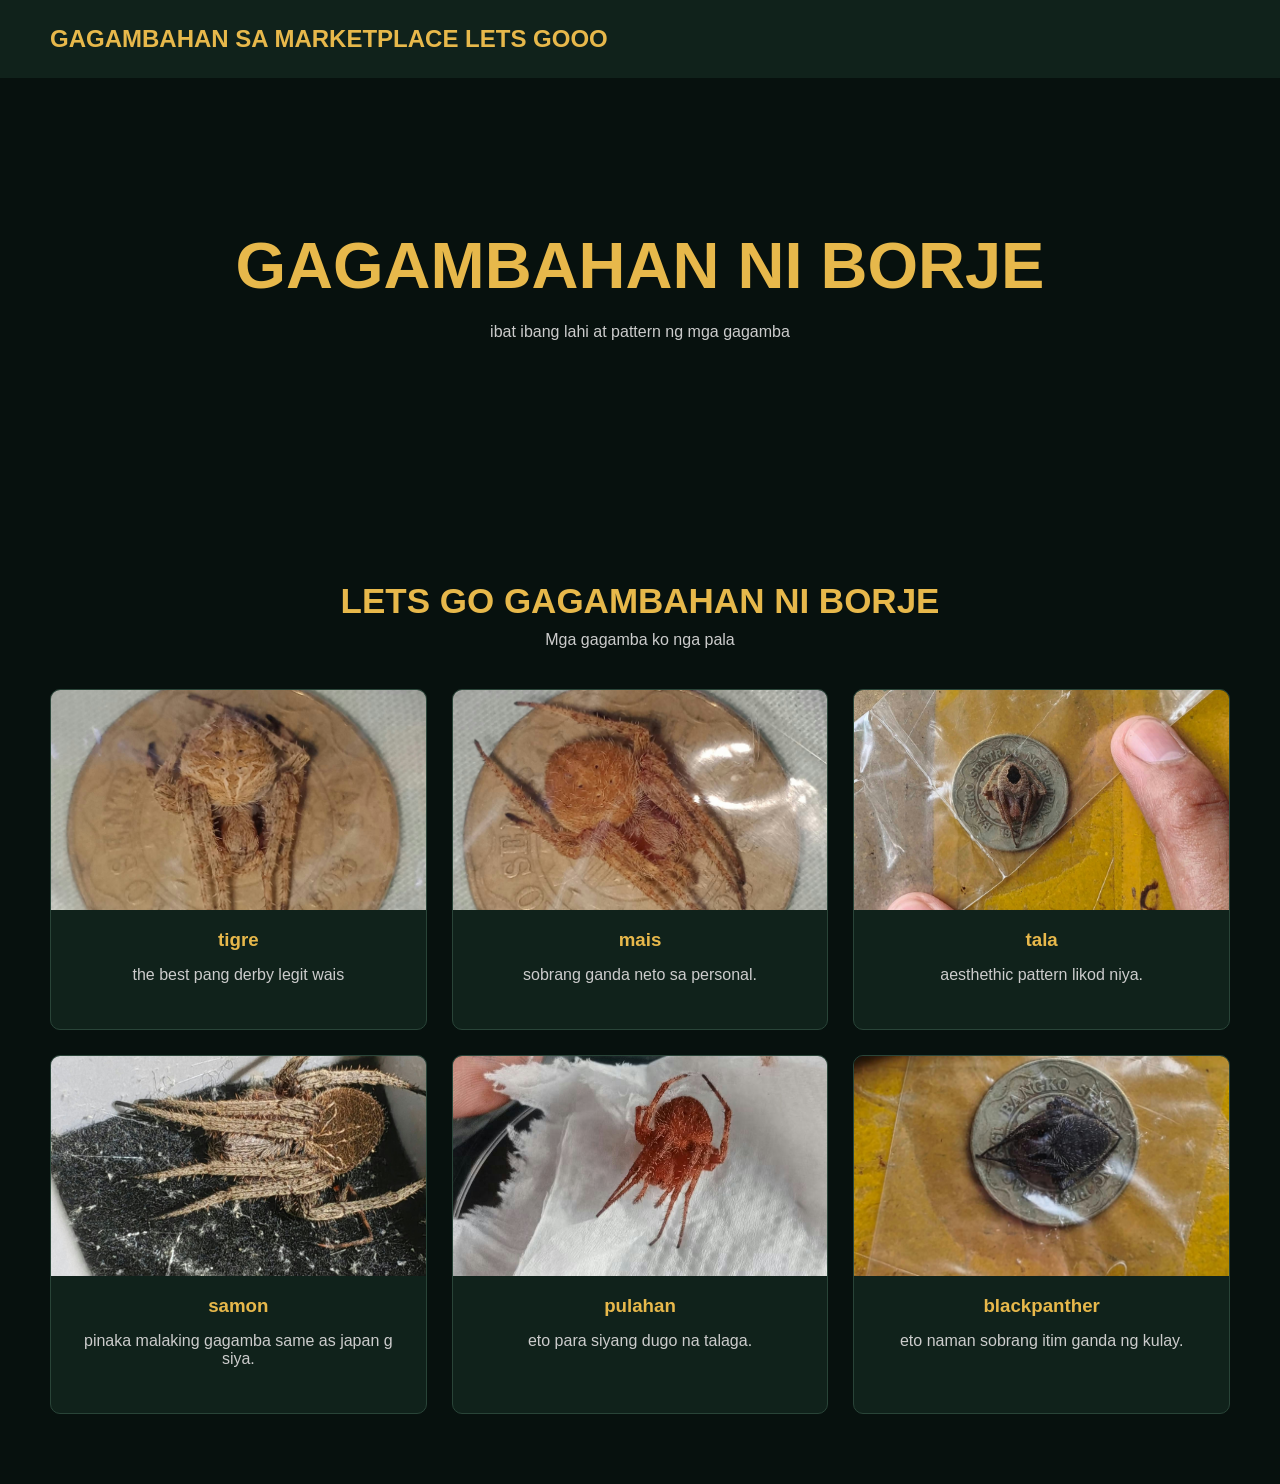
<file: index.html>
<!DOCTYPE html>
<html>
<head>
    <title>GAGAMBAHAN NI BORJE</title>
    <link rel="stylesheet" href="style.css">
</head>
<body>

    <header>
        <h2>GAGAMBAHAN SA MARKETPLACE LETS GOOO</h2>

    </header>

    <section class="hero">
        <h1>GAGAMBAHAN NI BORJE</h1>

        <p>
            ibat ibang lahi at pattern ng mga gagamba
        </p>
    </section>
    
<section class="explore">
    <h2>LETS GO GAGAMBAHAN NI BORJE</h2>
    <p>Mga gagamba ko nga pala</p>

    <div class="picture-container">

        <a href="tigre.html" class="picture-card">
            <img src="tigre.jpg" alt="Golden Orb Weaver">
            <h3>tigre</h3>
            <p>the best pang derby legit wais</p>
        </a>

        <a href="mais.html" class="picture-card">
            <img src="mais.jpg" alt="Spider habitat">
            <h3>mais</h3>
            <p>sobrang ganda neto sa personal.</p>
        </a>

        <a href="tala.html" class="picture-card">
            <img src="tala.jpg" alt="Spider anatomy">
            <h3>tala</h3>
            <p>aesthethic pattern likod niya.</p>
        </a>

        <a href="samon.html" class="picture-card">
            <img src="samon.jpg" alt="Golden spider web">
            <h3>samon</h3>
            <p>pinaka malaking gagamba same as japan g siya.</p>
        </a>

        <a href="pulahan.html" class="picture-card">
            <img src="pulahan.jpg" alt="Tropical nature">
            <h3>pulahan</h3>
            <p>eto para siyang dugo na talaga.</p>
        </a>
         <a href="blackpanther.html" class="picture-card">
            <img src="blackpanther.jpg" alt="Tropical nature">
            <h3>blackpanther</h3>
            <p>eto naman sobrang itim ganda ng kulay.</p>
        </a>

    </div>
</section>


</body>
</html>
</file>
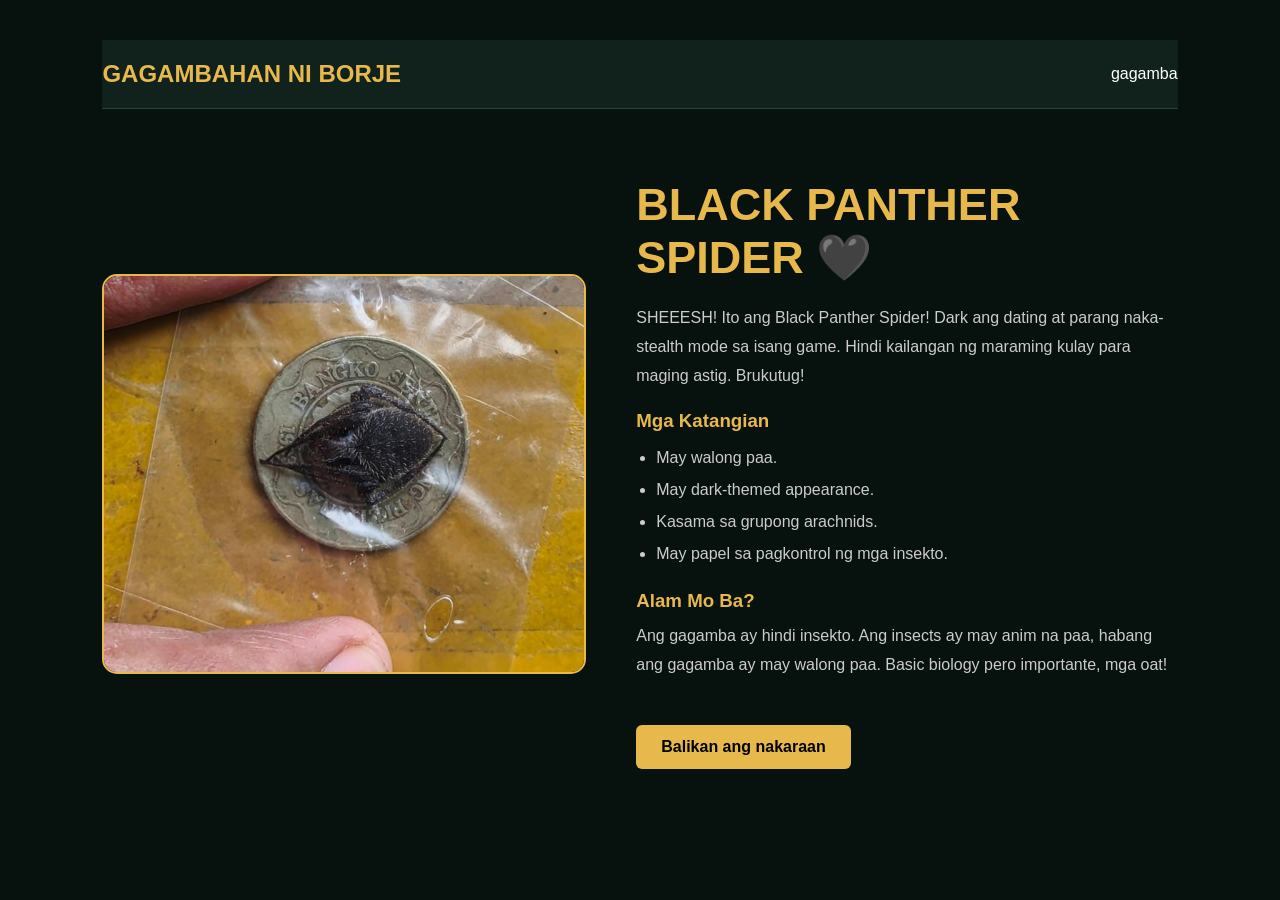
<file: blackpanther.html>
<!DOCTYPE html>
<html>
<head>
    <title>Black Panther Spider</title>
    <link rel="stylesheet" href="style.css">
</head>
<body class="spider-page">

    <header class="spider-header">
        <h2>GAGAMBAHAN NI BORJE</h2>
        <span>gagamba</span>
    </header>

    <section class="spider-content">
        <img src="blackpanther.jpg" alt="Black Panther Spider">

        <div class="spider-details">
            <h1>BLACK PANTHER SPIDER 🖤</h1>

            <p>
                SHEEESH! Ito ang Black Panther Spider!
                Dark ang dating at parang naka-stealth mode
                sa isang game. Hindi kailangan ng maraming
                kulay para maging astig. Brukutug!
            </p>

            <h3>Mga Katangian</h3>
            <ul>
                <li>May walong paa.</li>
                <li>May dark-themed appearance.</li>
                <li>Kasama sa grupong arachnids.</li>
                <li>May papel sa pagkontrol ng mga insekto.</li>
            </ul>

            <h3>Alam Mo Ba?</h3>
            <p>
                Ang gagamba ay hindi insekto. Ang insects
                ay may anim na paa, habang ang gagamba
                ay may walong paa. Basic biology pero
                importante, mga oat!
            </p>

            <a href="index.html" class="back-button">Balikan ang nakaraan</a>
        </div>
    </section>

</body>
</html>
</file>
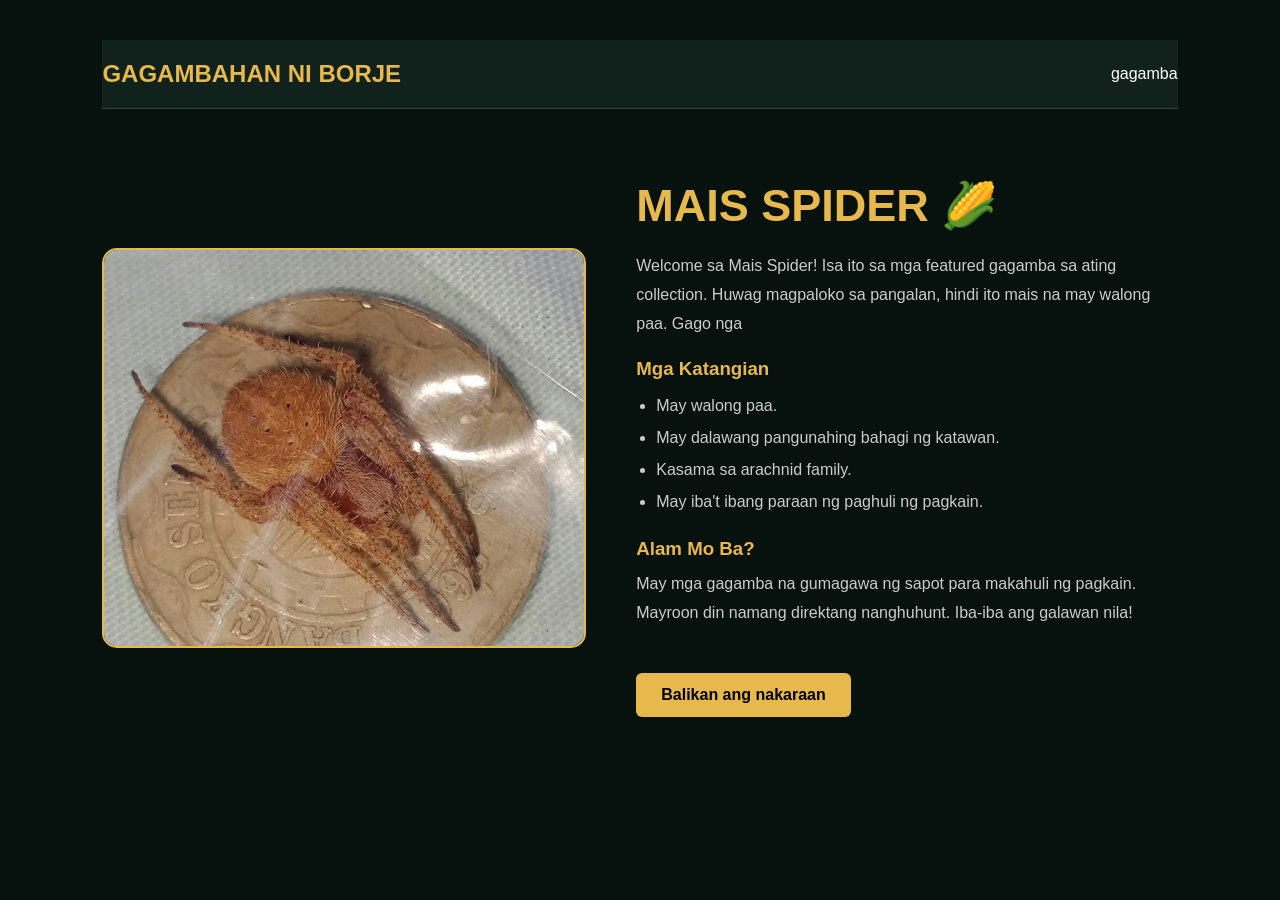
<file: mais.html>
<!DOCTYPE html>
<html>
<head>
    <title>Mais Spider</title>
    <link rel="stylesheet" href="style.css">
</head>
<body class="spider-page">

    <header class="spider-header">
        <h2>GAGAMBAHAN NI BORJE</h2>
        <span>gagamba</span>
    </header>

    <section class="spider-content">
        <img src="mais.jpg" alt="Mais Spider">

        <div class="spider-details">
            <h1>MAIS SPIDER 🌽</h1>

            <p>
                Welcome sa Mais Spider! Isa ito sa mga
                featured gagamba sa ating collection.
                Huwag magpaloko sa pangalan, hindi ito
                mais na may walong paa. Gago nga 
            </p>

            <h3>Mga Katangian</h3>
            <ul>
                <li>May walong paa.</li>
                <li>May dalawang pangunahing bahagi ng katawan.</li>
                <li>Kasama sa arachnid family.</li>
                <li>May iba't ibang paraan ng paghuli ng pagkain.</li>
            </ul>

            <h3>Alam Mo Ba?</h3>
            <p>
                May mga gagamba na gumagawa ng sapot para
                makahuli ng pagkain. Mayroon din namang
                direktang nanghuhunt. Iba-iba ang galawan nila!
            </p>

            <a href="index.html" class="back-button">Balikan ang nakaraan</a>
        </div>
    </section>

</body>
</html>
</file>
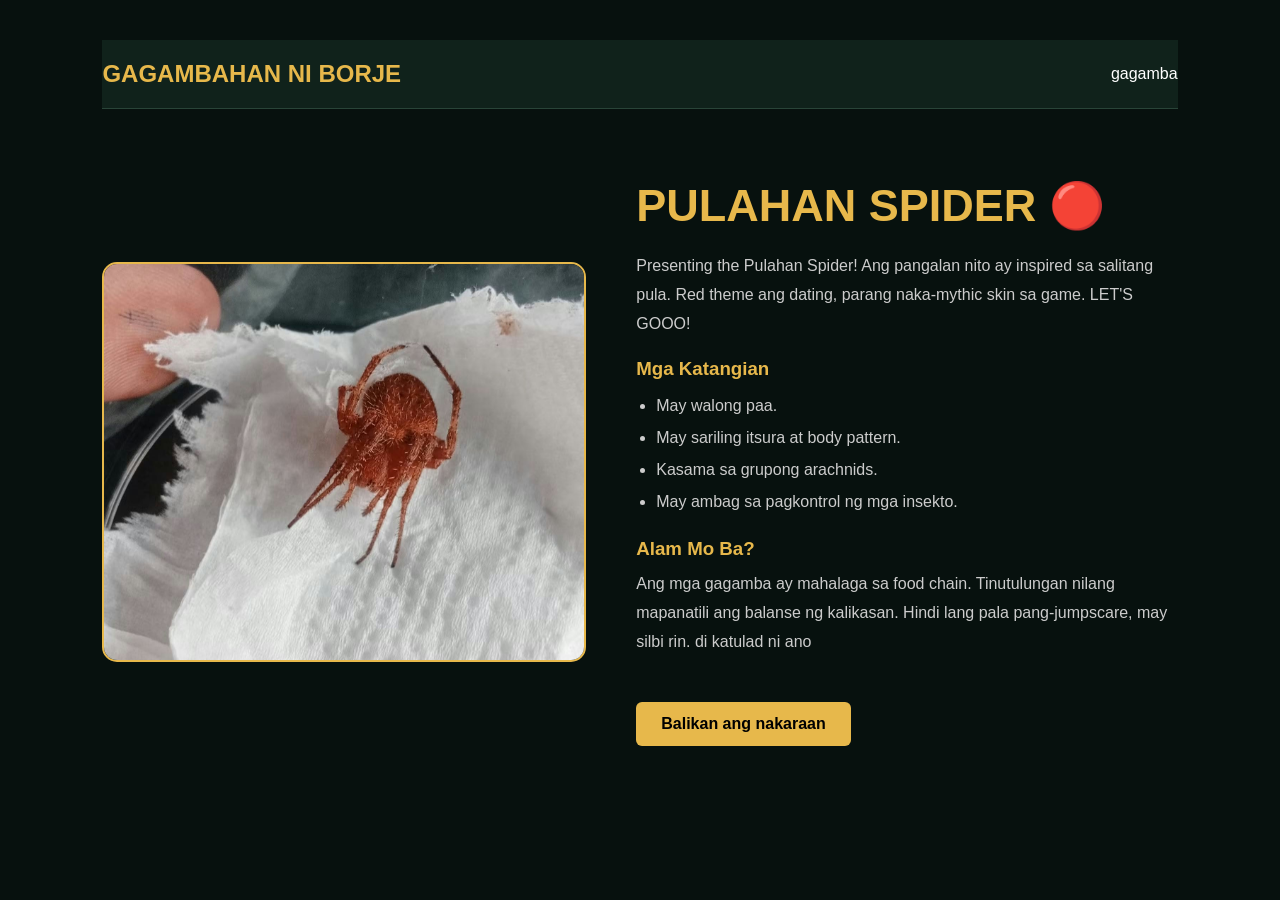
<file: pulahan.html>
<!DOCTYPE html>
<html>
<head>
    <title>Pulahan Spider</title>
    <link rel="stylesheet" href="style.css">
</head>
<body class="spider-page">

    <header class="spider-header">
        <h2>GAGAMBAHAN NI BORJE</h2>
        <span>gagamba</span>
    </header>

    <section class="spider-content">
        <img src="pulahan.jpg" alt="Pulahan Spider">

        <div class="spider-details">
            <h1>PULAHAN SPIDER 🔴</h1>

            <p>
                Presenting the Pulahan Spider! Ang pangalan
                nito ay inspired sa salitang pula.
                Red theme ang dating, parang naka-mythic
                skin sa game. LET'S GOOO!
            </p>

            <h3>Mga Katangian</h3>
            <ul>
                <li>May walong paa.</li>
                <li>May sariling itsura at body pattern.</li>
                <li>Kasama sa grupong arachnids.</li>
                <li>May ambag sa pagkontrol ng mga insekto.</li>
            </ul>

            <h3>Alam Mo Ba?</h3>
            <p>
                Ang mga gagamba ay mahalaga sa food chain.
                Tinutulungan nilang mapanatili ang balanse
                ng kalikasan. Hindi lang pala pang-jumpscare,
                may silbi rin. di katulad ni ano
            </p>

            <a href="index.html" class="back-button">Balikan ang nakaraan</a>
        </div>
    </section>

</body>
</html>
</file>
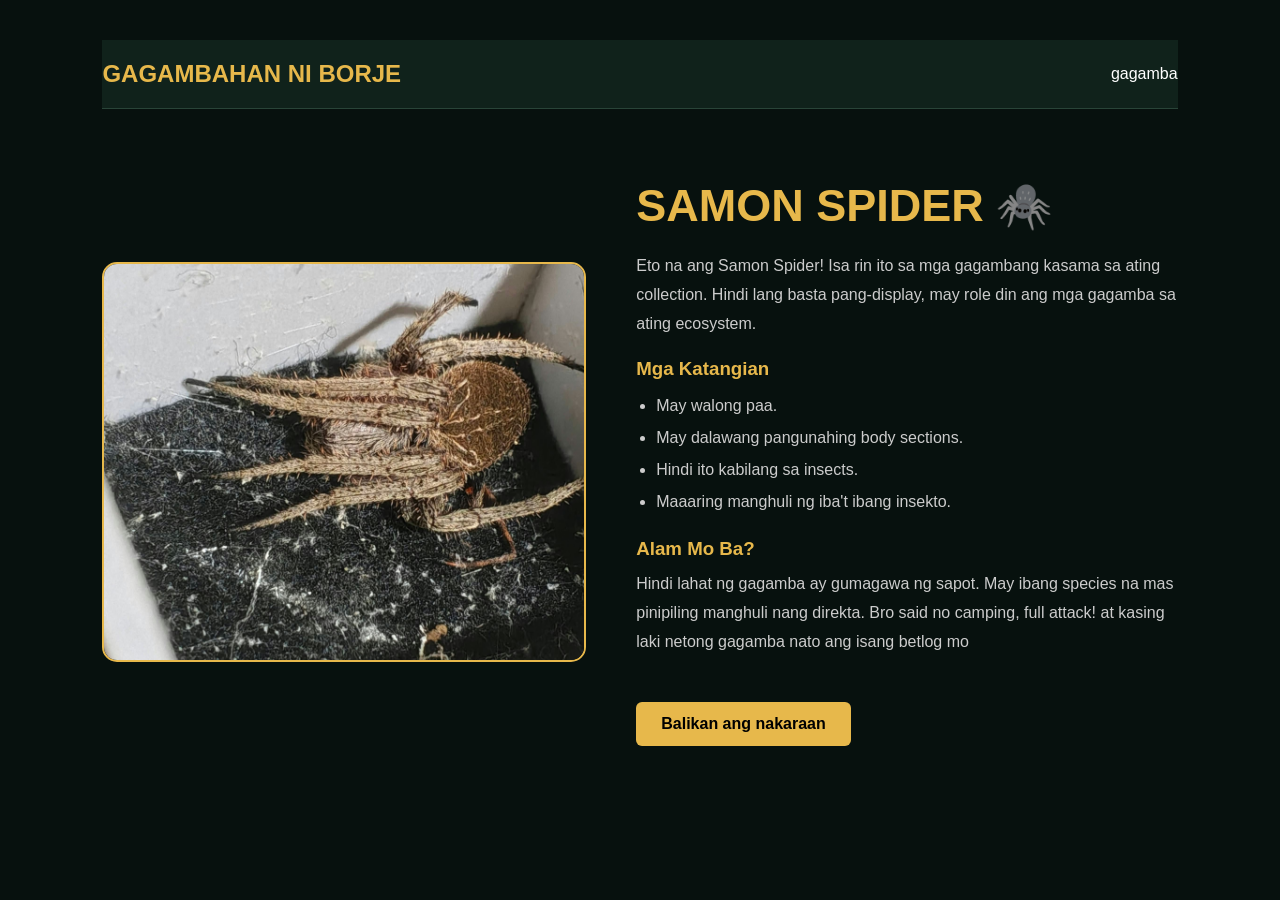
<file: samon.html>
<!DOCTYPE html>
<html>
<head>
    <title>Samon Spider</title>
    <link rel="stylesheet" href="style.css">
</head>
<body class="spider-page">

    <header class="spider-header">
        <h2>GAGAMBAHAN NI BORJE</h2>
        <span>gagamba</span>
    </header>

    <section class="spider-content">
        <img src="samon.jpg" alt="Samon Spider">

        <div class="spider-details">
            <h1>SAMON SPIDER 🕷️</h1>

            <p>
                Eto na ang Samon Spider! Isa rin ito sa
                mga gagambang kasama sa ating collection.
                Hindi lang basta pang-display, may role
                din ang mga gagamba sa ating ecosystem.
            </p>

            <h3>Mga Katangian</h3>
            <ul>
                <li>May walong paa.</li>
                <li>May dalawang pangunahing body sections.</li>
                <li>Hindi ito kabilang sa insects.</li>
                <li>Maaaring manghuli ng iba't ibang insekto.</li>
            </ul>

            <h3>Alam Mo Ba?</h3>
            <p>
                Hindi lahat ng gagamba ay gumagawa ng sapot.
                May ibang species na mas pinipiling manghuli
                nang direkta. Bro said no camping, full attack! at kasing laki netong gagamba nato ang isang betlog mo
            </p>

            <a href="index.html" class="back-button">Balikan ang nakaraan</a>
        </div>
    </section>

</body>
</html>
</file>
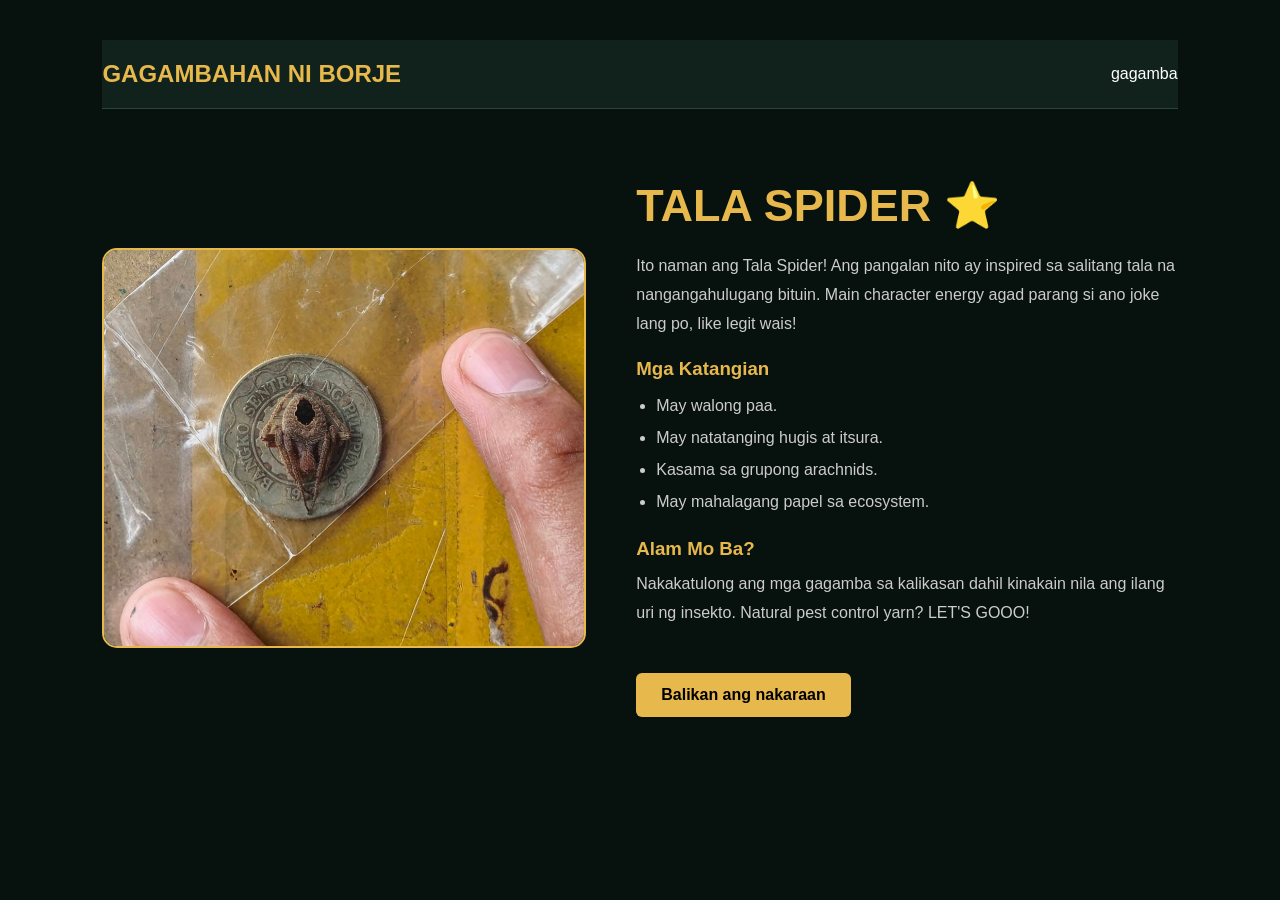
<file: tala.html>
<!DOCTYPE html>
<html>
<head>
    <title>Tala Spider</title>
    <link rel="stylesheet" href="style.css">
</head>
<body class="spider-page">

    <header class="spider-header">
        <h2>GAGAMBAHAN NI BORJE</h2>
        <span>gagamba</span>
    </header>

    <section class="spider-content">
        <img src="tala.jpg" alt="Tala Spider">

        <div class="spider-details">
            <h1>TALA SPIDER ⭐</h1>

            <p>
                Ito naman ang Tala Spider! Ang pangalan
                nito ay inspired sa salitang tala na
                nangangahulugang bituin. Main character
                energy agad parang si ano joke lang po, like legit wais!
            </p>

            <h3>Mga Katangian</h3>
            <ul>
                <li>May walong paa.</li>
                <li>May natatanging hugis at itsura.</li>
                <li>Kasama sa grupong arachnids.</li>
                <li>May mahalagang papel sa ecosystem.</li>
            </ul>

            <h3>Alam Mo Ba?</h3>
            <p>
                Nakakatulong ang mga gagamba sa kalikasan
                dahil kinakain nila ang ilang uri ng insekto.
                Natural pest control yarn?
                LET'S GOOO!
            </p>

            <a href="index.html" class="back-button">Balikan ang nakaraan</a>
        </div>
    </section>

</body>
</html>
</file>
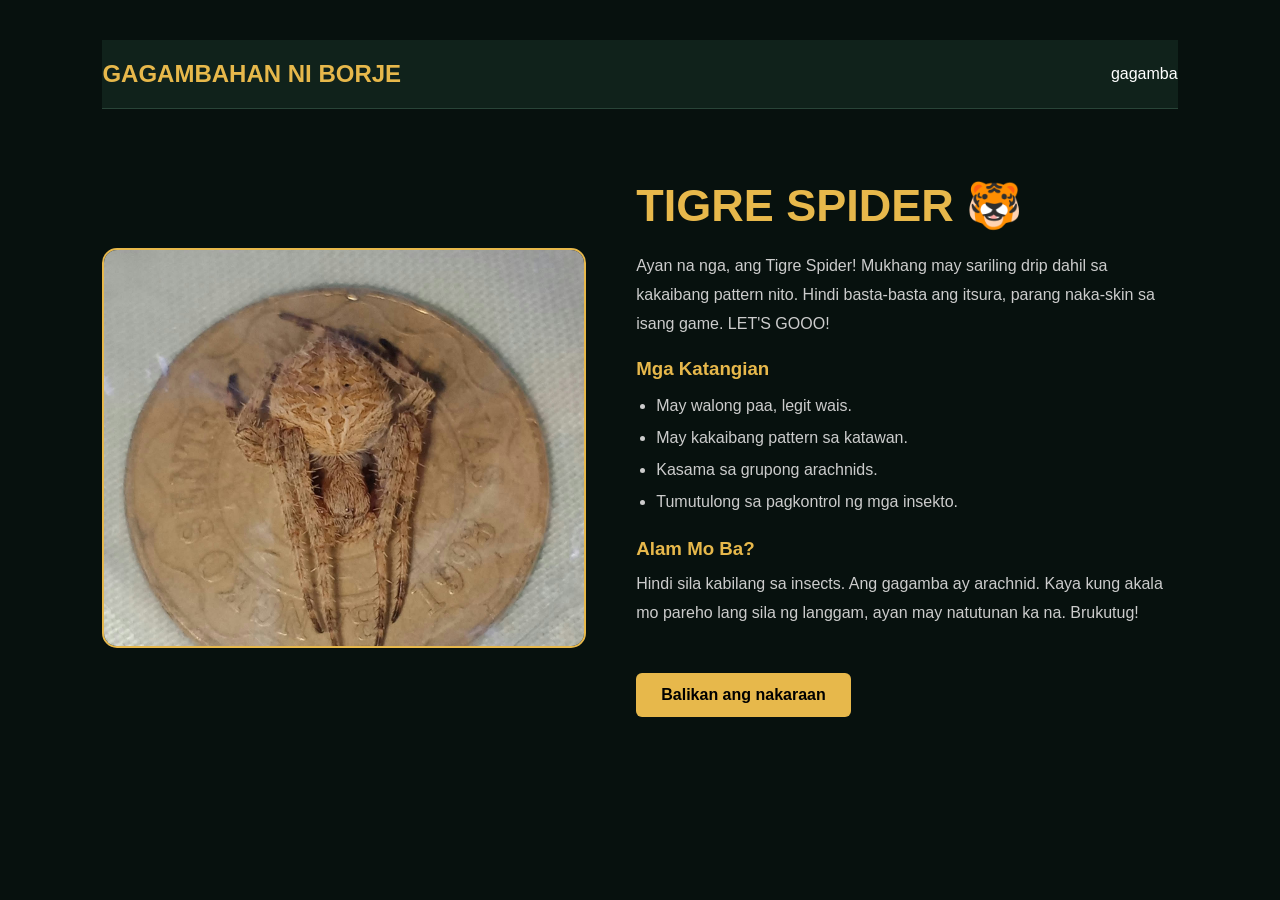
<file: tigre.html>
<!DOCTYPE html>
<html>
<head>
    <title>Tigre Spider</title>
    <link rel="stylesheet" href="style.css">
</head>
<body class="spider-page">

    <header class="spider-header">
        <h2>GAGAMBAHAN NI BORJE</h2>
        <span>gagamba</span>
    </header>

    <section class="spider-content">
        <img src="tigre.jpg" alt="Tigre Spider">

        <div class="spider-details">
            <h1>TIGRE SPIDER 🐯</h1>

            <p>
                Ayan na nga, ang Tigre Spider! Mukhang may
                sariling drip dahil sa kakaibang pattern nito.
                Hindi basta-basta ang itsura, parang naka-skin
                sa isang game. LET'S GOOO!
            </p>

            <h3>Mga Katangian</h3>
            <ul>
                <li>May walong paa, legit wais.</li>
                <li>May kakaibang pattern sa katawan.</li>
                <li>Kasama sa grupong arachnids.</li>
                <li>Tumutulong sa pagkontrol ng mga insekto.</li>
            </ul>

            <h3>Alam Mo Ba?</h3>
            <p>
                Hindi sila kabilang sa insects. Ang gagamba
                ay arachnid. Kaya kung akala mo pareho lang
                sila ng langgam, ayan may natutunan ka na.
                Brukutug!
            </p>

            <a href="index.html" class="back-button">Balikan ang nakaraan</a>
        </div>
    </section>

</body>
</html>
</file>
<file: style.css>
* {
    margin: 0;
    padding: 0;
    box-sizing: border-box;
}

body {
    background-color: #07110e;
    color: white;
    font-family: Arial, sans-serif;
}

header {
    display: flex;
    justify-content: space-between;
    align-items: center;
    padding: 25px 50px;
    background-color: #10221b;
}

header h2 {
    color: #e7b84b;
}

nav a {
    color: white;
    text-decoration: none;
    margin-left: 20px;
}

nav a:hover {
    color: #e7b84b;
}

.hero {
    text-align: center;
    padding: 150px 20px;
}

.hero h1 {
    font-size: 65px;
    color: #e7b84b;
}

.hero p {
    margin: 20px;
    color: #cccccc;
}

.button {
    display: inline-block;
    background-color: #e7b84b;
    color: black;
    padding: 12px 25px;
    text-decoration: none;
    margin-top: 15px;
}

.explore {
    padding: 70px 50px;
    text-align: center;
}

.explore h2 {
    color: #e7b84b;
    font-size: 35px;
}

.explore p {
    color: #cccccc;
    margin: 10px 0 30px;
}

.picture-container {
    display: grid;
    grid-template-columns: repeat(3, 1fr);
    gap: 25px;
    margin-top: 40px;
}

.picture-card {
    background-color: #10221b;
    border: 1px solid #294438;
    border-radius: 10px;
    overflow: hidden;
    text-decoration: none;
    transition: 0.3s;
}

.picture-card img {
    width: 100%;
    height: 220px;
    object-fit: cover;
}

.picture-card h3 {
    color: #e7b84b;
    margin: 15px;
}

.picture-card p {
    padding: 0 15px 15px;
}

.picture-card:hover {
    transform: translateY(-10px);
    border-color: #e7b84b;
}

@media (max-width: 768px) {
    .picture-container {
        grid-template-columns: 1fr;
    }
}

.spider-info {
    text-align: center;
    padding: 60px 20px;
}

.spider-info img {
    width: 350px;
    height: 300px;
    object-fit: cover;
    border-radius: 15px;
}

.spider-info h1 {
    color: #e7b84b;
    margin: 25px;
    font-size: 40px;
}

.spider-info p {
    color: #cccccc;
    max-width: 650px;
    margin: 20px auto;
    line-height: 1.8;
}

.button {
    display: inline-block;
    background-color: #e7b84b;
    color: black;
    padding: 12px 25px;
    text-decoration: none;
    margin-top: 20px;
}

/* SPIDER DETAILS PAGE */

.spider-page {
    min-height: 100vh;
    padding: 40px 8%;
    background: #07110e;
    color: white;
}

.spider-header {
    display: flex;
    justify-content: space-between;
    align-items: center;
    padding: 20px 0;
    border-bottom: 1px solid #294438;
}

.spider-header h2 {
    color: #e7b84b;
}

.spider-content {
    display: flex;
    align-items: center;
    justify-content: center;
    gap: 50px;
    max-width: 1100px;
    margin: 70px auto;
}

.spider-content img {
    width: 45%;
    height: 400px;
    object-fit: cover;
    border-radius: 15px;
    border: 2px solid #e7b84b;
}

.spider-details {
    flex: 1;
}

.spider-details h1 {
    color: #e7b84b;
    font-size: 45px;
    margin-bottom: 20px;
}

.spider-details p {
    color: #cccccc;
    line-height: 1.8;
    margin-bottom: 20px;
}

.spider-details h3 {
    color: #e7b84b;
    margin: 20px 0 10px;
}

.spider-details ul {
    color: #cccccc;
    line-height: 2;
    padding-left: 20px;
}

.back-button {
    display: inline-block;
    margin-top: 25px;
    padding: 13px 25px;
    background: #e7b84b;
    color: black;
    text-decoration: none;
    border-radius: 6px;
    font-weight: bold;
    transition: 0.3s;
}

.back-button:hover {
    background: white;
    transform: translateY(-3px);
}

@media (max-width: 768px) {
    .spider-content {
        flex-direction: column;
        text-align: center;
    }

    .spider-content img {
        width: 100%;
        height: 300px;
    }

    .spider-details h1 {
        font-size: 32px;
    }
}

/* MOBILE RESPONSIVE DESIGN */

@media screen and (max-width: 768px) {

    body {
        overflow-x: hidden;
    }

    header {
        flex-direction: column;
        text-align: center;
        padding: 20px 15px;
    }

    header h2 {
        font-size: 22px;
    }

    .hero {
        padding: 100px 15px;
    }

    .hero h1 {
        font-size: 38px;
    }

    .hero p {
        font-size: 14px;
    }

    .explore {
        padding: 40px 15px;
    }

    .explore h2 {
        font-size: 26px;
    }

    .picture-container {
        grid-template-columns: 1fr;
        gap: 20px;
    }

    .picture-card img {
        height: 230px;
    }

    .spider-page {
        padding: 20px 15px;
    }

    .spider-header {
        flex-direction: column;
        gap: 10px;
        text-align: center;
    }

    .spider-content {
        flex-direction: column;
        gap: 25px;
        margin: 35px auto;
    }

    .spider-content img {
        width: 100%;
        height: 280px;
    }

    .spider-details h1 {
        font-size: 30px;
    }

    .spider-details p {
        font-size: 15px;
    }
}
</file>
